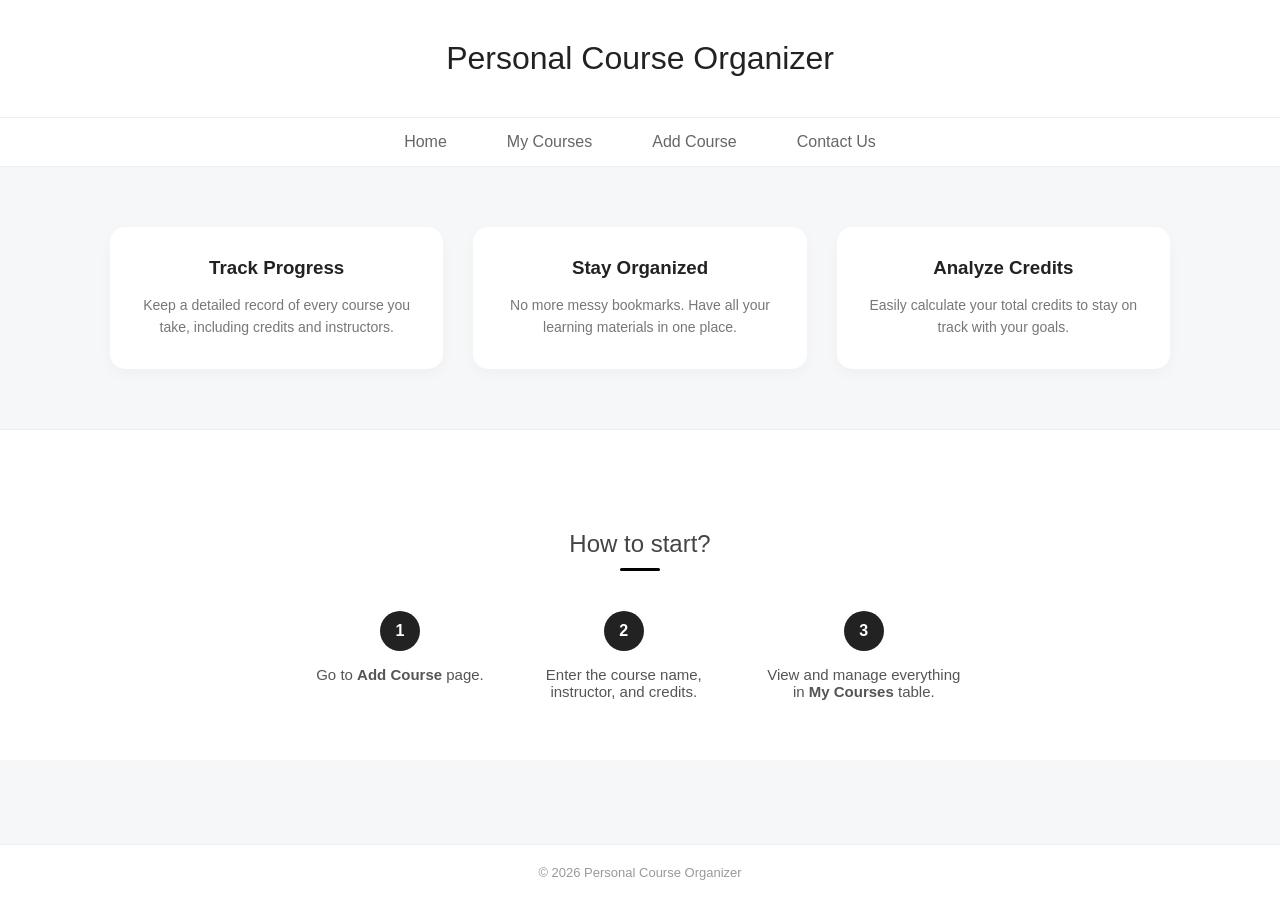
<file: index.html>
<!DOCTYPE html>
<html lang="en">
<head>
    <meta charset="UTF-8">
    <title>Personal Course Organizer</title>
    <meta name="viewport" content="width=device-width, initial-scale=1.0">
    <link rel="stylesheet" href="Css/style.css"> </head>
<body>
    <header>
        <h1>Personal Course Organizer</h1>
    </header>
    <nav>
        <ul>
            <li><a href="index.html">Home</a></li>
            <li><a href="courses.html">My Courses</a></li>
            <li><a href="add.html">Add Course</a></li>
            <li><a href="contact.html">Contact Us</a></li>
        </ul>
    </nav>
    <main>
        <section class="features">
            <div class="feature-item">
                <h3>Track Progress</h3>
                <p>Keep a detailed record of every course you take, including credits and instructors.</p>
            </div>
            <div class="feature-item">
                <h3>Stay Organized</h3>
                <p>No more messy bookmarks. Have all your learning materials in one place.</p>
            </div>
            <div class="feature-item">
                <h3>Analyze Credits</h3>
                <p>Easily calculate your total credits to stay on track with your goals.</p>
            </div>
        </section>
        <section class="how-it-works">
            <h2>How to start?</h2>
            <div class="steps">
                <div class="step">
                    <span>1</span>
                    <p>Go to <strong>Add Course</strong> page.</p>
                </div>
                <div class="step">
                    <span>2</span>
                    <p>Enter the course name, instructor, and credits.</p>
                </div>
                <div class="step">
                    <span>3</span>
                    <p>View and manage everything in <strong>My Courses</strong> table.</p>
                </div>
            </div>
        </section>
    </main>
    <footer>
        <div>
            <p>&copy; 2026 Personal Course Organizer</p>
        </div>
    </footer>
</body>
</html>
</file>
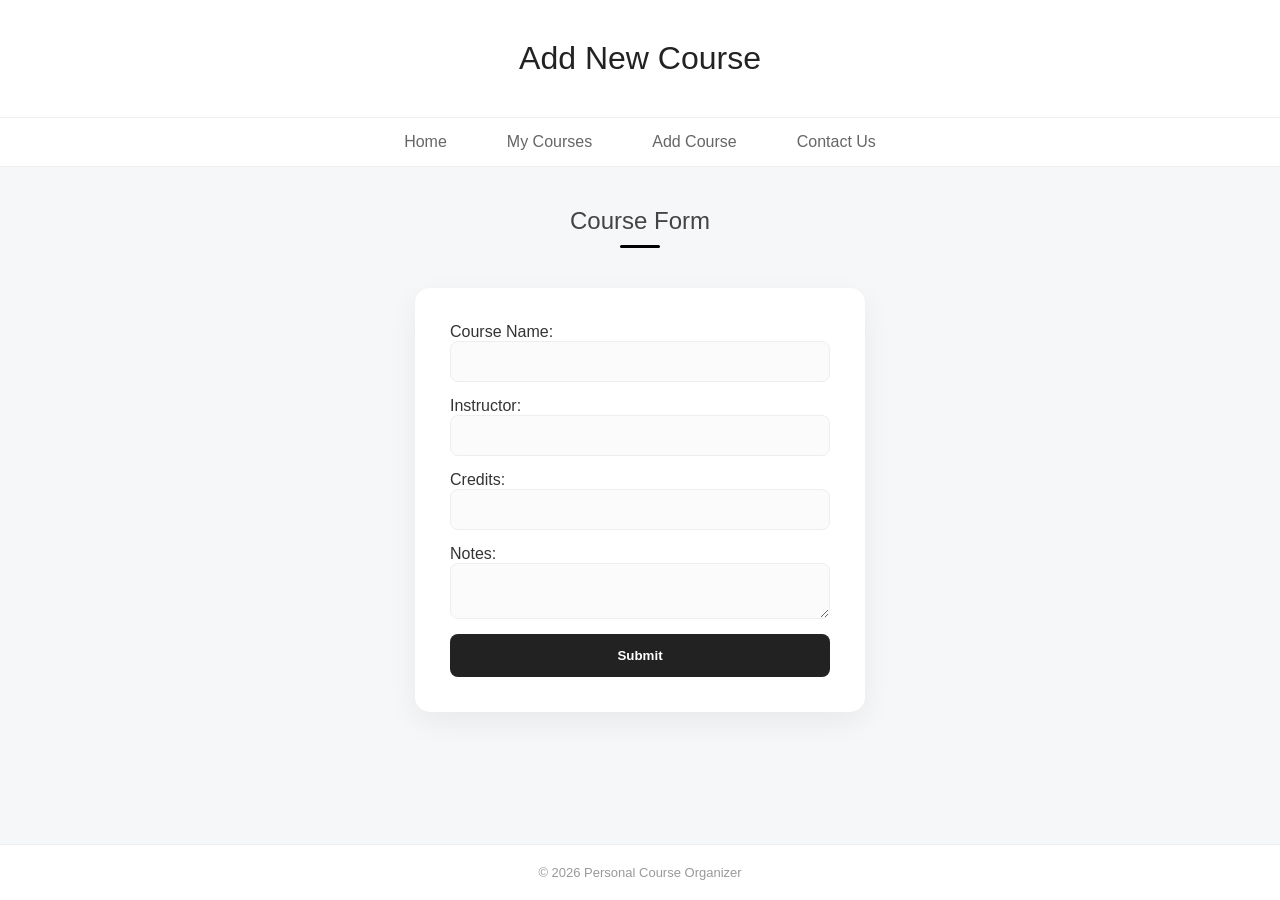
<file: add.html>
<!DOCTYPE html>
<html>
<head>
  <title>Add Course</title>
  <meta name="viewport" content="width=device-width, initial-scale=1.0">
  <link rel="stylesheet" href="Css/style.css">
</head>

<body>

<header>
  <h1>Add New Course</h1>
</header>

<nav>
  <ul>
    <li><a href="index.html">Home</a></li>
    <li><a href="courses.html">My Courses</a></li>
    <li><a href="add.html">Add Course</a></li>
    <li><a href="contact.html">Contact Us</a></li>
  </ul>
</nav>

<main>
  <section>
    <h2>Course Form</h2>

    <form>
      <label>Course Name:</label>
      <input type="text" required>

      <label>Instructor:</label>
      <input type="text" required>

      <label>Credits:</label>
      <input type="number" required>

      <label>Notes:</label>
      <textarea></textarea>

      <button type="submit">Submit</button>
    </form>

  </section>
</main>

<footer>
  <p>© 2026 Personal Course Organizer</p>
</footer>

</body>
</html>
</file>
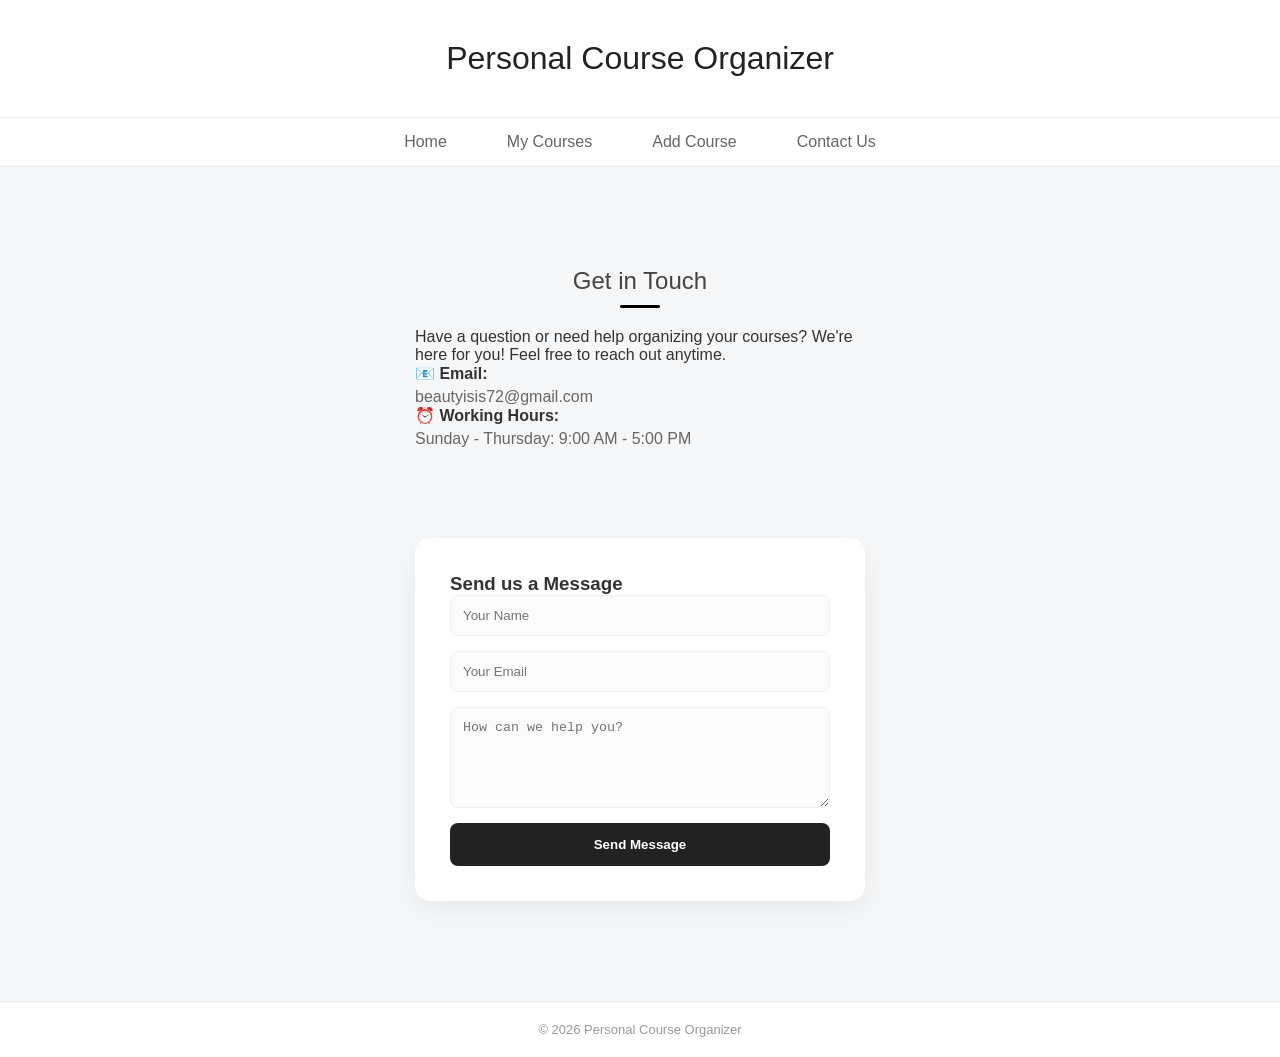
<file: contact.html>
<!DOCTYPE html>
<html>
<head>
    <title>Contact Us</title>
    <meta name="viewport" content="width=device-width, initial-scale=1.0">
    <link rel="stylesheet" href="Css/style.css">
</head>
<body>
    <header>
        <h1>Personal Course Organizer</h1>
    </header>
    <nav>
        <ul>
            <li><a href="index.html">Home</a></li>
            <li><a href="courses.html">My Courses</a></li>
            <li><a href="add.html">Add Course</a></li>
            <li><a href="contact.html">Contact Us</a></li>
        </ul>
    </nav>
    <main class="contact-container">
        <div class="contact-info">
            <h2>Get in Touch</h2>
            <p>Have a question or need help organizing your courses? We're here for you! Feel free to reach out anytime.</p>            
            <div class="info-item">
                <strong>📧 Email:</strong>
                <p>beautyisis72@gmail.com</p>
            </div>
            <div class="info-item">
                <strong>⏰ Working Hours:</strong>
                <p>Sunday - Thursday: 9:00 AM - 5:00 PM</p>
            </div>
        </div>
        <form>
            <h3>Send us a Message</h3>
            <input type="text" placeholder="Your Name" required>
            <input type="email" placeholder="Your Email" required>
            <textarea placeholder="How can we help you?" rows="5" required></textarea>
            <button type="submit">Send Message</button>
        </form>
    </main>
    <footer>
        <p>&copy; 2026 Personal Course Organizer</p>
    </footer>
</body>
</html>
</file>
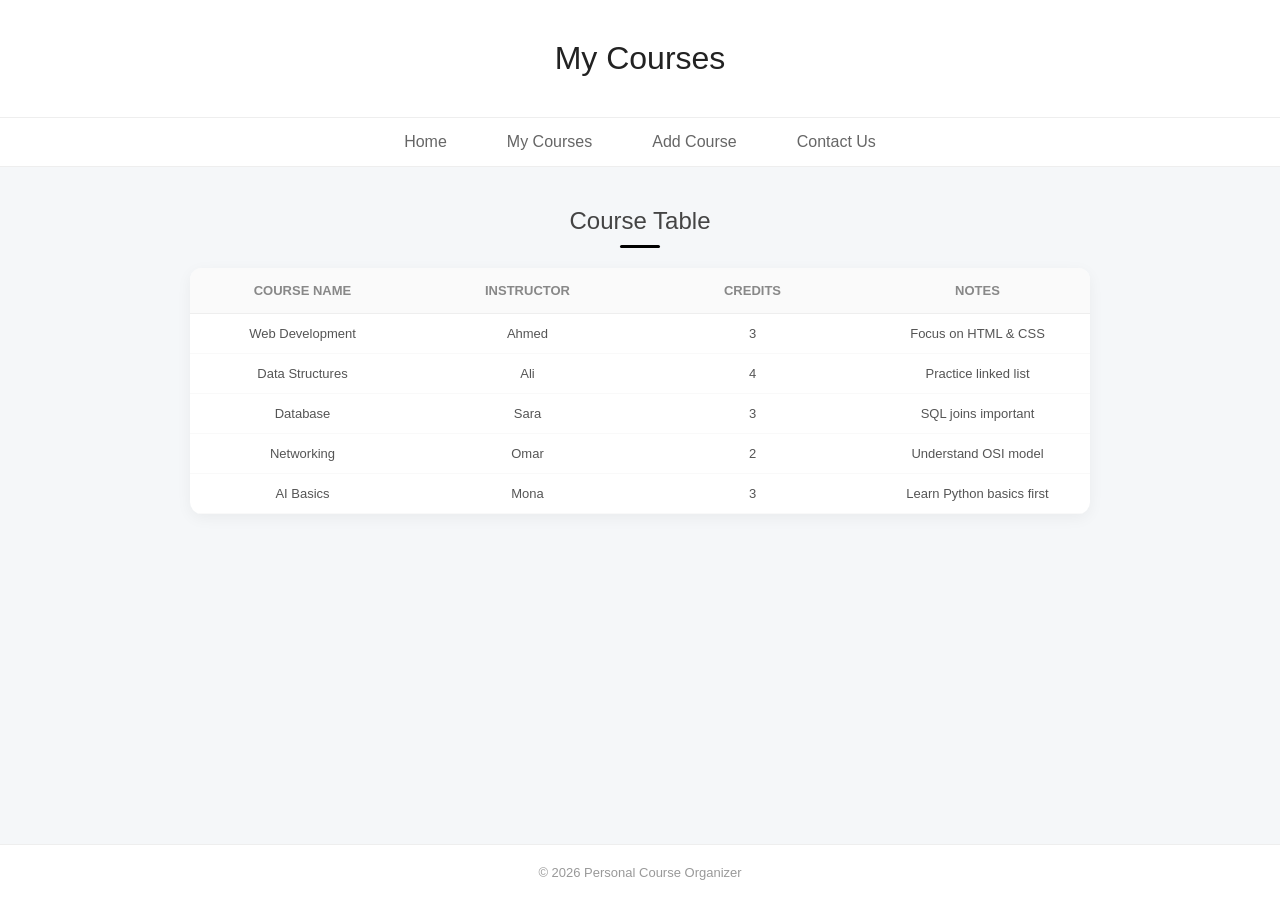
<file: courses.html>
<!DOCTYPE html>
<html>
<head>
  <title>My Courses</title>
  <meta name="viewport" content="width=device-width, initial-scale=1.0">
  <link rel="stylesheet" href="Css/style.css">
</head>

<body>

<header>
  <h1>My Courses</h1>
</header>

<nav>
  <ul>
    <li><a href="index.html">Home</a></li>
    <li><a href="courses.html">My Courses</a></li>
    <li><a href="add.html">Add Course</a></li>
    <li><a href="contact.html">Contact Us</a></li>
  </ul>
</nav>
<main>
  <section>
    <h2>Course Table</h2>
 <div class="table-container">
  <table>
    <tr>
      <th>Course Name</th>
      <th>Instructor</th>
      <th>Credits</th>
      <th>Notes</th>
    </tr>
    <tr><td>Web Development</td><td>Ahmed</td><td>3</td><td>Focus on HTML & CSS</td> </tr>
    <tr><td>Data Structures</td><td>Ali</td><td>4</td><td>Practice linked list</td></tr>
    <tr><td>Database</td><td>Sara</td><td>3</td><td>SQL joins important</td></tr>
    <tr><td>Networking</td><td>Omar</td><td>2</td><td>Understand OSI model</td></tr>
    <tr><td>AI Basics</td><td>Mona</td><td>3</td><td>Learn Python basics first</td></tr>
  </table>
</div>
  </section>
</main>
<footer>
  <p>© 2026 Personal Course Organizer</p>
</footer>
</body>
</html>
</file>
<file: Css/style.css>
body {
  margin: 0;
  font-family: 'Segoe UI', Tahoma, Geneva, Verdana, sans-serif;
  background-color: #f5f7f9;
  color: #333;
  display: flex;
  flex-direction: column;
  min-height: 100vh;
}
header {
  background-color: #fff;
  text-align: center;
  padding: 40px 20px;
  border-bottom: 1px solid #eee;
}
header h1 {
  margin: 0;
  font-weight: 400;
  color: #222;
}
nav {
  background-color: #fff;
  border-bottom: 1px solid #eee;
}
nav ul {
  list-style: none;
  flex-direction: row;
  gap:20px;
  display: flex;
  justify-content: center;
  margin: 0;
  padding: 15px;
}
nav ul li {
  margin: 0 20px;
}
nav ul li a {
  color: #666;
  text-decoration: none;
  font-weight: 500;
  transition: 0.3s;
}
nav ul li a:hover {
  color: #000;
}
h2 {
  text-align: center;
  font-weight: 500;
  color: #444;
  margin: 40px 0 20px 0;
}
h2::after {
  content: '';
  display: block;
  width: 40px;
  height: 3px;
  background-color: #000;
  margin: 10px auto;
  border-radius: 2px;
}
table {
  width: 95%;
  max-width: 900px;
  margin: 20px auto 50px;
  border-collapse: collapse;
  background-color: #fff;
  border-radius: 12px;
  overflow: hidden;
  box-shadow: 0 4px 15px rgba(0,0,0,0.05);
  table-layout: fixed; 
}
th {
  background-color: #fafafa;
  color: #888;
  font-size: 13px;
  text-transform: uppercase;
  padding: 15px 5px;
  border-bottom: 1px solid #eee;
}
td {
  padding: 12px 5px;  
  border-bottom: 1px solid #f9f9f9;
  text-align: center;
  color: #555;
  font-size: 13px; 
  word-wrap: break-word; 
}
tr:hover td {
  background-color: #fcfcfc;
}
form {
  width: 90%;
  max-width: 450px;
  margin: 40px auto;
  background: #fff;
  padding: 35px;
  border-radius: 15px;
  box-shadow: 0 10px 30px rgba(0,0,0,0.06);
  display: flex;
  flex-direction: column;
}
input, textarea {
  padding: 12px;
  margin-bottom: 15px;
  border: 1px solid #eee;
  border-radius: 8px;
  background-color: #fbfbfb;
  outline: none;
  transition: 0.3s;
}
input:focus {
  border-color: #ddd;
  background-color: #fff;
}
button {
  background-color: #222;
  color: white;
  padding: 14px;
  border: none;
  border-radius: 8px;
  cursor: pointer;
  font-weight: 600;
  transition: 0.3s;
}
button:hover {
  background-color: #444;
  transform: translateY(-1px);
}
footer {
  text-align: center;
  padding: 30px;
  color: #999;
  font-size: 13px;
}
.features {
  display: flex;
  justify-content: center;
  gap: 30px;
  padding: 60px 20px;
  max-width: 1100px;
  margin: 0 auto;
  flex-wrap: wrap;
}
.feature-item {
  flex: 1;
  min-width: 250px;
  background: #fff;
  padding: 30px;
  border-radius: 15px;
  text-align: center;
  box-shadow: 0 5px 15px rgba(0,0,0,0.03);
  transition: 0.3s;
}
.feature-item:hover {
  transform: translateY(-5px);
  box-shadow: 0 10px 25px rgba(0,0,0,0.06);
}
.feature-item h3 {
  color: #222;
  margin-bottom: 15px;
}
.feature-item p {
  color: #777;
  font-size: 14px;
  line-height: 1.6;
}
.how-it-works {
  background-color: #fff;
  padding: 60px 20px;
  text-align: center;
  border-top: 1px solid #eee;
}
.steps {
  display: flex;
  justify-content: center;
  gap: 40px;
  margin-top: 40px;
  flex-wrap: wrap;
}
.step {
  max-width: 200px;
}
.step span {
  display: inline-block;
  width: 40px;
  height: 40px;
  background-color: #222;
  color: #fff;
  border-radius: 50%;
  line-height: 40px;
  font-weight: bold;
  margin-bottom: 15px;
}
.step p {
  color: #555;
  font-size: 15px;
}
* {
  box-sizing: border-box;
  margin: 0px;
  padding: 0px;
}
.contact-container {
  display: flex;
  justify-content: center;
  align-items: flex-start;
  gap: 50px;
  max-width: 1100px;
  margin: 40px auto;
  padding: 20px;
  flex-wrap: wrap;
}
.contact-info {
  flex: 1;
  min-width: 300px;
  max-width: 450px;
  text-align: left;
}
.info-item p {
  margin: 5px 0 0 0;
  color: #666;
}
@media (max-width: 768px) {
  nav ul {
    flex-direction: column;
    align-items: center;
    gap: 10px;
  } 
  .contact-container {
    flex-direction: column;
    align-items: center;
    text-align: center;
  }
  .contact-info {
    text-align: center;
  }
nav ul {
    flex-direction: column;
    align-items: center;
    gap: 15px;
  }
  table {
    width: 98%; 
  }
  th, td {
    font-size: 11px;
    padding: 8px 2px; 
  }
  form {
    width: 95%;
  }
}
footer {
  background-color: #fff; 
  text-align: center;
  padding: 20px;
  color: #999;
  font-size: 13px;
  border-top: 1px solid #eee;
  width: 100%;
}
main{
  flex: 1;
}
</file>
